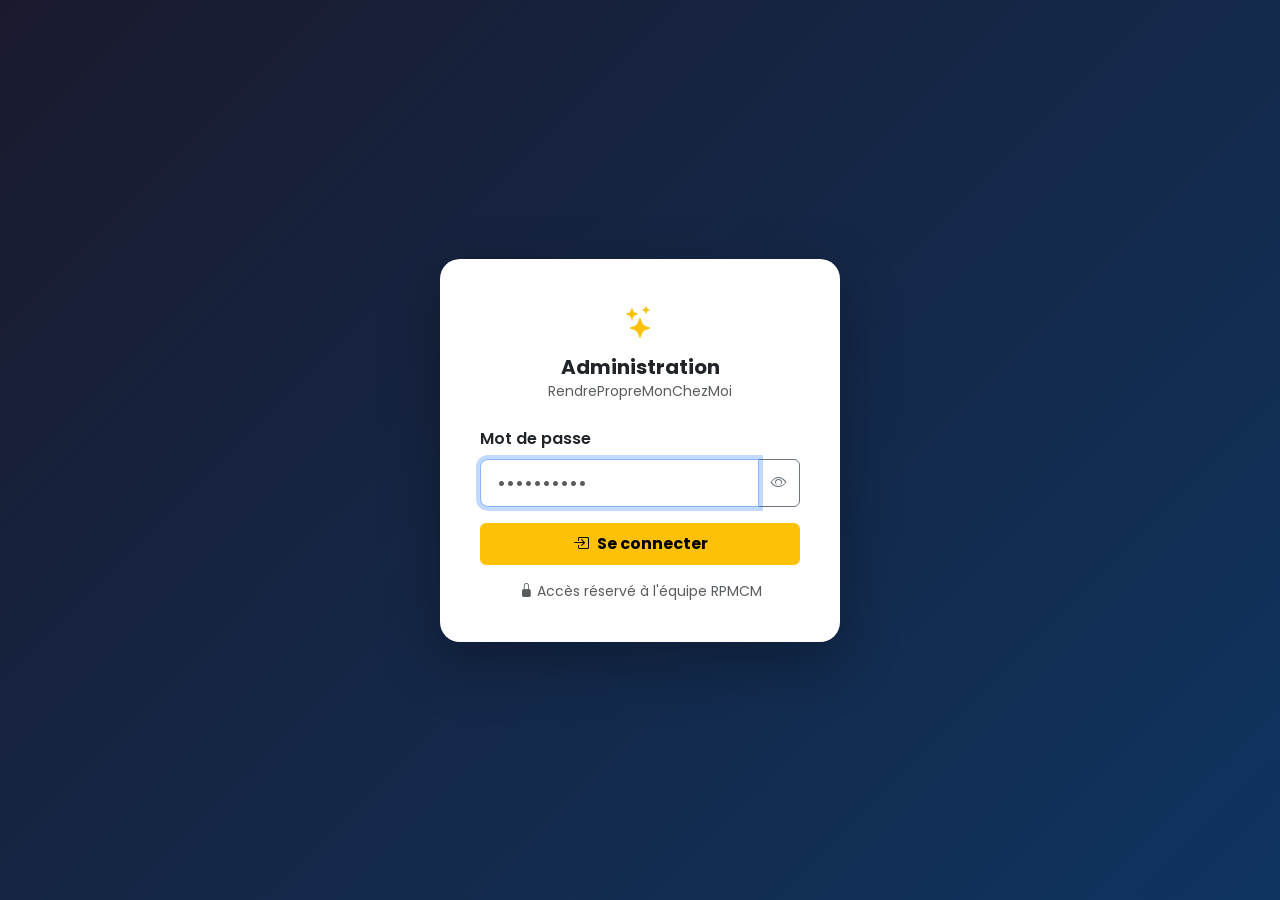
<file: admin.html>
<!DOCTYPE html>
<html lang="fr">
<head>
  <meta charset="UTF-8" />
  <meta name="viewport" content="width=device-width, initial-scale=1.0" />
  <title>Administration – RendrePropreMonChezMoi</title>
  <link href="https://cdn.jsdelivr.net/npm/bootstrap@5.3.3/dist/css/bootstrap.min.css" rel="stylesheet" />
  <link href="https://cdn.jsdelivr.net/npm/bootstrap-icons@1.11.3/font/bootstrap-icons.min.css" rel="stylesheet" />
  <link href="https://fonts.googleapis.com/css2?family=Poppins:wght@400;600;700&display=swap" rel="stylesheet" />
  <style>
    :root {
      --accent: #ffc107;
      --dark:   #1a1a2e;
      --sidebar-w: 260px;
    }
    * { font-family: 'Poppins', sans-serif; }
    body { background: #f4f6fb; }

    /* ── Login ── */
    #loginScreen {
      min-height: 100vh;
      display: flex;
      align-items: center;
      justify-content: center;
      background: linear-gradient(135deg, #1a1a2e 0%, #0f3460 100%);
    }
    .login-card {
      background: #fff;
      border-radius: 20px;
      padding: 2.5rem;
      width: 100%;
      max-width: 400px;
      box-shadow: 0 20px 60px rgba(0,0,0,.3);
    }
    .login-logo { font-size: 2rem; color: var(--accent); }

    /* ── Layout ── */
    #appScreen { display: none; min-height: 100vh; }

    .sidebar {
      position: fixed;
      top: 0; left: 0;
      width: var(--sidebar-w);
      height: 100vh;
      background: var(--dark);
      color: #fff;
      display: flex;
      flex-direction: column;
      z-index: 100;
      overflow-y: auto;
    }
    .sidebar-brand {
      padding: 1.4rem 1.2rem;
      border-bottom: 1px solid rgba(255,255,255,.1);
    }
    .sidebar-brand small { color: rgba(255,255,255,.45); font-size: .72rem; }
    .sidebar-nav { padding: 1rem .6rem; flex: 1; }
    .sidebar-nav .nav-link {
      color: rgba(255,255,255,.65);
      border-radius: 10px;
      padding: .65rem 1rem;
      font-size: .9rem;
      display: flex;
      align-items: center;
      gap: .6rem;
      transition: background .2s, color .2s;
      margin-bottom: 2px;
    }
    .sidebar-nav .nav-link:hover,
    .sidebar-nav .nav-link.active {
      background: rgba(255,193,7,.15);
      color: var(--accent);
    }
    .sidebar-nav .nav-link i { font-size: 1.1rem; width: 20px; text-align: center; }
    .sidebar-footer {
      padding: 1rem 1.2rem;
      border-top: 1px solid rgba(255,255,255,.1);
    }

    .main-content {
      margin-left: var(--sidebar-w);
      padding: 2rem;
      min-height: 100vh;
    }
    .topbar {
      background: #fff;
      border-radius: 14px;
      padding: .9rem 1.4rem;
      margin-bottom: 1.8rem;
      box-shadow: 0 2px 12px rgba(0,0,0,.06);
      display: flex;
      align-items: center;
      justify-content: space-between;
    }

    /* ── Panels ── */
    .panel { display: none; }
    .panel.active { display: block; }

    /* ── Cards ── */
    .stat-card {
      background: #fff;
      border-radius: 14px;
      padding: 1.4rem;
      box-shadow: 0 2px 12px rgba(0,0,0,.06);
    }
    .stat-card .stat-num { font-size: 2rem; font-weight: 800; color: var(--dark); }

    /* ── Offre list ── */
    .offre-row {
      background: #fff;
      border-radius: 12px;
      padding: 1.1rem 1.3rem;
      margin-bottom: .7rem;
      box-shadow: 0 2px 8px rgba(0,0,0,.05);
      display: flex;
      align-items: center;
      gap: 1rem;
      flex-wrap: wrap;
    }
    .offre-row .offre-title { font-weight: 600; font-size: .95rem; flex: 1; min-width: 180px; }
    .offre-row .offre-meta  { font-size: .8rem; color: #888; }
    .offre-actions { display: flex; gap: .4rem; flex-shrink: 0; }

    /* ── Form card ── */
    .form-card {
      background: #fff;
      border-radius: 14px;
      padding: 2rem;
      box-shadow: 0 2px 12px rgba(0,0,0,.06);
    }

    /* ── Toggle switch ── */
    .form-switch .form-check-input { cursor: pointer; }

    /* ── Empty state ── */
    .empty-state { text-align: center; padding: 3rem 1rem; color: #aaa; }
    .empty-state i { font-size: 3rem; margin-bottom: 1rem; }

    /* ── Responsive ── */
    @media (max-width: 768px) {
      .sidebar { transform: translateX(-100%); transition: transform .3s; }
      .sidebar.open { transform: translateX(0); }
      .main-content { margin-left: 0; padding: 1rem; }
    }
  </style>
</head>
<body>

<!-- ══════════════ ÉCRAN DE CONNEXION ══════════════ -->
<div id="loginScreen">
  <div class="login-card">
    <div class="text-center mb-4">
      <div class="login-logo"><i class="bi bi-stars"></i></div>
      <h5 class="fw-bold mt-2 mb-0">Administration</h5>
      <small class="text-muted">RendrePropreMonChezMoi</small>
    </div>
    <div id="loginError" class="alert alert-danger d-none py-2 small">
      <i class="bi bi-exclamation-triangle me-1"></i>Mot de passe incorrect.
    </div>
    <form id="loginForm">
      <div class="mb-3">
        <label class="form-label fw-semibold">Mot de passe</label>
        <div class="input-group">
          <input type="password" id="pwdInput" class="form-control form-control-lg"
                 placeholder="••••••••••" autofocus />
          <button type="button" class="btn btn-outline-secondary" id="togglePwd">
            <i class="bi bi-eye"></i>
          </button>
        </div>
      </div>
      <button type="submit" class="btn btn-warning w-100 fw-bold py-2">
        <i class="bi bi-box-arrow-in-right me-2"></i>Se connecter
      </button>
    </form>
    <p class="text-center text-muted small mt-3 mb-0">
      <i class="bi bi-lock-fill me-1"></i>Accès réservé à l'équipe RPMCM
    </p>
  </div>
</div>

<!-- ══════════════ APPLICATION ══════════════ -->
<div id="appScreen">

  <!-- Sidebar -->
  <aside class="sidebar" id="sidebar">
    <div class="sidebar-brand">
      <div class="d-flex align-items-center gap-2">
        <i class="bi bi-stars text-warning fs-4"></i>
        <div>
          <div class="fw-bold" style="font-size:.9rem">RPMCM Admin</div>
          <small>Gestion des offres</small>
        </div>
      </div>
    </div>
    <nav class="sidebar-nav">
      <a class="nav-link active" href="#" data-panel="dashboard">
        <i class="bi bi-speedometer2"></i> Tableau de bord
      </a>
      <a class="nav-link" href="#" data-panel="liste">
        <i class="bi bi-list-ul"></i> Mes offres
      </a>
      <a class="nav-link" href="#" data-panel="ajouter">
        <i class="bi bi-plus-circle"></i> Ajouter une offre
      </a>
      <hr style="border-color:rgba(255,255,255,.1)">
      <a class="nav-link" href="index.html" target="_blank">
        <i class="bi bi-globe2"></i> Voir le site
      </a>
    </nav>
    <div class="sidebar-footer">
      <button class="btn btn-sm btn-outline-danger w-100" id="logoutBtn">
        <i class="bi bi-box-arrow-left me-1"></i>Déconnexion
      </button>
    </div>
  </aside>

  <!-- Contenu principal -->
  <div class="main-content">

    <!-- Topbar -->
    <div class="topbar">
      <div class="d-flex align-items-center gap-2">
        <button class="btn btn-sm btn-light d-md-none" id="menuToggle">
          <i class="bi bi-list fs-5"></i>
        </button>
        <span class="fw-bold" id="pageTitle">Tableau de bord</span>
      </div>
      <div class="d-flex align-items-center gap-2">
        <span class="badge bg-success-subtle text-success fw-semibold">
          <i class="bi bi-circle-fill me-1" style="font-size:.5rem"></i>Connecté
        </span>
      </div>
    </div>

    <!-- ── PANEL : DASHBOARD ── -->
    <div class="panel active" id="panel-dashboard">
      <div class="row g-3 mb-4">
        <div class="col-sm-6 col-lg-3">
          <div class="stat-card">
            <div class="d-flex align-items-center gap-3">
              <div class="rounded-3 bg-warning-subtle p-3">
                <i class="bi bi-briefcase-fill text-warning fs-4"></i>
              </div>
              <div>
                <div class="stat-num" id="stat-total">0</div>
                <div class="text-muted small">Offres total</div>
              </div>
            </div>
          </div>
        </div>
        <div class="col-sm-6 col-lg-3">
          <div class="stat-card">
            <div class="d-flex align-items-center gap-3">
              <div class="rounded-3 bg-success-subtle p-3">
                <i class="bi bi-eye-fill text-success fs-4"></i>
              </div>
              <div>
                <div class="stat-num" id="stat-actives">0</div>
                <div class="text-muted small">Offres publiées</div>
              </div>
            </div>
          </div>
        </div>
        <div class="col-sm-6 col-lg-3">
          <div class="stat-card">
            <div class="d-flex align-items-center gap-3">
              <div class="rounded-3 bg-secondary-subtle p-3">
                <i class="bi bi-eye-slash-fill text-secondary fs-4"></i>
              </div>
              <div>
                <div class="stat-num" id="stat-masquees">0</div>
                <div class="text-muted small">Masquées</div>
              </div>
            </div>
          </div>
        </div>
        <div class="col-sm-6 col-lg-3">
          <div class="stat-card">
            <div class="d-flex align-items-center gap-3">
              <div class="rounded-3 bg-primary-subtle p-3">
                <i class="bi bi-calendar-check text-primary fs-4"></i>
              </div>
              <div>
                <div class="stat-num" id="stat-date">—</div>
                <div class="text-muted small">Dernière mise à jour</div>
              </div>
            </div>
          </div>
        </div>
      </div>

      <div class="form-card">
        <h6 class="fw-bold mb-3"><i class="bi bi-clock-history me-2 text-warning"></i>Aperçu rapide des offres</h6>
        <div id="dashboard-preview"></div>
        <div class="mt-3 pt-2 border-top">
          <button class="btn btn-warning fw-semibold me-2" onclick="showPanel('ajouter')">
            <i class="bi bi-plus-lg me-1"></i>Nouvelle offre
          </button>
          <button class="btn btn-outline-secondary" onclick="showPanel('liste')">
            <i class="bi bi-list-ul me-1"></i>Gérer toutes les offres
          </button>
        </div>
      </div>
    </div>

    <!-- ── PANEL : LISTE ── -->
    <div class="panel" id="panel-liste">
      <div class="d-flex justify-content-between align-items-center mb-3 flex-wrap gap-2">
        <h6 class="fw-bold mb-0">Toutes les offres</h6>
        <button class="btn btn-warning btn-sm fw-semibold" onclick="showPanel('ajouter')">
          <i class="bi bi-plus-lg me-1"></i>Ajouter une offre
        </button>
      </div>
      <div id="offres-list"></div>
    </div>

    <!-- ── PANEL : AJOUTER / MODIFIER ── -->
    <div class="panel" id="panel-ajouter">
      <div class="form-card" style="max-width:720px">
        <h6 class="fw-bold mb-4" id="form-panel-title">
          <i class="bi bi-plus-circle me-2 text-warning"></i>Ajouter une offre
        </h6>
        <form id="offreForm" novalidate>
          <input type="hidden" id="editId" />
          <div class="row g-3">

            <div class="col-12">
              <label class="form-label fw-semibold">Intitulé du poste <span class="text-danger">*</span></label>
              <input type="text" class="form-control" id="fTitre"
                     placeholder="Ex : Agent d'entretien – Immeubles" required />
            </div>

            <div class="col-sm-6">
              <label class="form-label fw-semibold">Type de contrat <span class="text-danger">*</span></label>
              <select class="form-select" id="fType" required>
                <option value="" disabled selected>Choisir…</option>
                <option value="CDI">CDI</option>
                <option value="CDD">CDD</option>
                <option value="Stage">Stage</option>
                <option value="Ouvert">Candidature ouverte</option>
              </select>
            </div>

            <div class="col-sm-6">
              <label class="form-label fw-semibold">Lieu & rythme <span class="text-danger">*</span></label>
              <input type="text" class="form-control" id="fLieu"
                     placeholder="Ex : Abidjan · Temps plein" required />
            </div>

            <div class="col-12">
              <label class="form-label fw-semibold">Description du poste <span class="text-danger">*</span></label>
              <textarea class="form-control" id="fDescription" rows="3"
                placeholder="Décrivez les missions et responsabilités du poste…" required></textarea>
            </div>

            <div class="col-12">
              <label class="form-label fw-semibold">Mots-clés / Tags</label>
              <input type="text" class="form-control" id="fTags"
                     placeholder="Ex : Débutant accepté, Formation assurée (séparer par des virgules)" />
              <div class="form-text">Séparez les mots-clés par des virgules.</div>
            </div>

            <div class="col-12">
              <div class="form-check form-switch">
                <input class="form-check-input" type="checkbox" id="fActif" checked />
                <label class="form-check-label fw-semibold" for="fActif">
                  Publier immédiatement sur le site
                </label>
              </div>
            </div>

            <div class="col-12 d-flex gap-2 flex-wrap pt-1">
              <button type="submit" class="btn btn-warning fw-bold px-4" id="offreSubmitBtn">
                <i class="bi bi-check-lg me-1"></i>Enregistrer l'offre
              </button>
              <button type="button" class="btn btn-outline-secondary" onclick="resetForm()">
                <i class="bi bi-x-lg me-1"></i>Annuler
              </button>
            </div>

          </div>
        </form>
      </div>
    </div>

  </div><!-- /main-content -->
</div><!-- /appScreen -->

<script src="https://cdn.jsdelivr.net/npm/bootstrap@5.3.3/dist/js/bootstrap.bundle.min.js"></script>
<script>
// ════════════════════════════════════
//  CONFIG
// ════════════════════════════════════
const MOT_DE_PASSE = 'Rpmcm@2025';
const STORAGE_KEY  = 'rpmcm_offres';

const OFFRES_DEFAUT = [
  { id: uid(), titre: "Agent d'entretien – Immeubles & parties communes", type: 'CDI', lieu: 'Abidjan (tous quartiers) · Temps plein', description: "Nettoyage des paliers, escaliers, halls d'entrée et devantures d'immeubles résidentiels.", tags: ['Débutant accepté', 'Formation assurée'], actif: true },
  { id: uid(), titre: "Technicien(ne) de surface – Résidentiel & bureaux", type: 'CDD', lieu: 'Abidjan · Temps partiel ou plein', description: "Ménage, dépoussiérage, lavage de sols et vitres chez des particuliers et en entreprise.", tags: ['Expérience souhaitée', 'Véhiculé(e) +'], actif: true },
  { id: uid(), titre: "Chef d'équipe – Coordination terrain", type: 'CDI', lieu: 'Abidjan · Temps plein', description: "Encadrement d'une équipe de 3 à 5 agents, planification et contrôle qualité des chantiers.", tags: ["2 ans d'expérience min.", 'Leadership'], actif: true },
  { id: uid(), titre: "Candidature spontanée", type: 'Ouvert', lieu: 'Abidjan · Tout profil', description: "Vous ne trouvez pas de poste correspondant ? Envoyez-nous votre candidature.", tags: ['Tous niveaux', 'Motivation essentielle'], actif: true }
];

function uid() { return 'job-' + Math.random().toString(36).slice(2, 9); }

// ════════════════════════════════════
//  DONNÉES
// ════════════════════════════════════
function getOffres() {
  const d = localStorage.getItem(STORAGE_KEY);
  if (!d) { localStorage.setItem(STORAGE_KEY, JSON.stringify(OFFRES_DEFAUT)); return OFFRES_DEFAUT; }
  return JSON.parse(d);
}
function saveOffres(offres) {
  localStorage.setItem(STORAGE_KEY, JSON.stringify(offres));
  localStorage.setItem('rpmcm_lastUpdate', new Date().toLocaleDateString('fr-FR'));
}

// ════════════════════════════════════
//  CONNEXION
// ════════════════════════════════════
document.getElementById('loginForm').addEventListener('submit', e => {
  e.preventDefault();
  const pwd = document.getElementById('pwdInput').value;
  if (pwd === MOT_DE_PASSE) {
    document.getElementById('loginScreen').style.display = 'none';
    document.getElementById('appScreen').style.display   = 'block';
    refreshAll();
  } else {
    document.getElementById('loginError').classList.remove('d-none');
    document.getElementById('pwdInput').value = '';
    document.getElementById('pwdInput').focus();
  }
});

document.getElementById('togglePwd').addEventListener('click', () => {
  const inp = document.getElementById('pwdInput');
  const icon = document.querySelector('#togglePwd i');
  if (inp.type === 'password') { inp.type = 'text'; icon.className = 'bi bi-eye-slash'; }
  else                         { inp.type = 'password'; icon.className = 'bi bi-eye'; }
});

document.getElementById('logoutBtn').addEventListener('click', () => {
  document.getElementById('appScreen').style.display   = 'none';
  document.getElementById('loginScreen').style.display = 'flex';
  document.getElementById('pwdInput').value = '';
});

// ════════════════════════════════════
//  NAVIGATION PANNEAUX
// ════════════════════════════════════
const PANEL_TITLES = {
  dashboard: 'Tableau de bord',
  liste:     'Mes offres',
  ajouter:   'Ajouter une offre'
};

function showPanel(name) {
  document.querySelectorAll('.panel').forEach(p => p.classList.remove('active'));
  document.querySelectorAll('.sidebar-nav .nav-link').forEach(l => l.classList.remove('active'));
  document.getElementById('panel-' + name).classList.add('active');
  const link = document.querySelector(`.sidebar-nav [data-panel="${name}"]`);
  if (link) link.classList.add('active');
  document.getElementById('pageTitle').textContent = PANEL_TITLES[name] || '';
  if (name === 'dashboard') refreshDashboard();
  if (name === 'liste')     renderListe();
  if (name === 'ajouter' && !document.getElementById('editId').value) resetForm();
  document.getElementById('sidebar').classList.remove('open');
}

document.querySelectorAll('.sidebar-nav [data-panel]').forEach(link => {
  link.addEventListener('click', e => {
    e.preventDefault();
    showPanel(link.dataset.panel);
  });
});

document.getElementById('menuToggle').addEventListener('click', () => {
  document.getElementById('sidebar').classList.toggle('open');
});

// ════════════════════════════════════
//  DASHBOARD
// ════════════════════════════════════
const TYPE_COLORS = { CDI:'bg-warning text-dark', CDD:'bg-success text-white', Stage:'bg-info text-dark', Ouvert:'bg-secondary text-white' };

function refreshDashboard() {
  const offres = getOffres();
  const actives = offres.filter(o => o.actif);
  document.getElementById('stat-total').textContent    = offres.length;
  document.getElementById('stat-actives').textContent  = actives.length;
  document.getElementById('stat-masquees').textContent = offres.length - actives.length;
  document.getElementById('stat-date').textContent     = localStorage.getItem('rpmcm_lastUpdate') || '—';

  const prev = document.getElementById('dashboard-preview');
  if (offres.length === 0) {
    prev.innerHTML = '<div class="empty-state"><i class="bi bi-inbox"></i><p>Aucune offre. Commencez par en créer une.</p></div>';
    return;
  }
  prev.innerHTML = offres.slice(0, 4).map(o => `
    <div class="offre-row">
      <div>
        <div class="offre-title">${o.titre}</div>
        <div class="offre-meta">${o.type} · ${o.lieu}</div>
      </div>
      <span class="badge ${TYPE_COLORS[o.type]||'bg-secondary text-white'}">${o.type}</span>
      <span class="badge ${o.actif ? 'bg-success-subtle text-success' : 'bg-secondary-subtle text-secondary'}">
        ${o.actif ? 'Publiée' : 'Masquée'}
      </span>
    </div>`).join('');
}

// ════════════════════════════════════
//  LISTE
// ════════════════════════════════════
function renderListe() {
  const offres = getOffres();
  const container = document.getElementById('offres-list');
  if (offres.length === 0) {
    container.innerHTML = `
      <div class="empty-state form-card">
        <i class="bi bi-inbox"></i>
        <p class="mb-3">Aucune offre pour le moment.</p>
        <button class="btn btn-warning fw-semibold" onclick="showPanel('ajouter')">
          <i class="bi bi-plus-lg me-1"></i>Créer ma première offre
        </button>
      </div>`;
    return;
  }
  container.innerHTML = offres.map(o => `
    <div class="offre-row" id="row-${o.id}">
      <div style="flex:1;min-width:160px">
        <div class="offre-title">${o.titre}</div>
        <div class="offre-meta">${o.type} · ${o.lieu}</div>
      </div>
      <span class="badge ${TYPE_COLORS[o.type]||'bg-secondary text-white'}">${o.type}</span>
      <span class="badge ${o.actif ? 'bg-success-subtle text-success' : 'bg-secondary-subtle text-secondary'}">
        ${o.actif ? '<i class="bi bi-eye me-1"></i>Publiée' : '<i class="bi bi-eye-slash me-1"></i>Masquée'}
      </span>
      <div class="offre-actions">
        <button class="btn btn-sm btn-outline-warning" title="Modifier" onclick="editOffre('${o.id}')">
          <i class="bi bi-pencil"></i>
        </button>
        <button class="btn btn-sm ${o.actif ? 'btn-outline-secondary' : 'btn-outline-success'}" title="${o.actif ? 'Masquer' : 'Publier'}" onclick="toggleActif('${o.id}')">
          <i class="bi bi-${o.actif ? 'eye-slash' : 'eye'}"></i>
        </button>
        <button class="btn btn-sm btn-outline-danger" title="Supprimer" onclick="supprimerOffre('${o.id}')">
          <i class="bi bi-trash"></i>
        </button>
      </div>
    </div>`).join('');
}

function toggleActif(id) {
  const offres = getOffres();
  const o = offres.find(x => x.id === id);
  if (!o) return;
  o.actif = !o.actif;
  saveOffres(offres);
  renderListe();
  toast(`Offre "${o.titre}" ${o.actif ? 'publiée' : 'masquée'}.`);
}

function supprimerOffre(id) {
  const offres = getOffres();
  const o = offres.find(x => x.id === id);
  if (!o) return;
  if (!confirm(`Supprimer définitivement l'offre "${o.titre}" ?`)) return;
  saveOffres(offres.filter(x => x.id !== id));
  renderListe();
  refreshDashboard();
  toast('Offre supprimée.', 'danger');
}

function editOffre(id) {
  const o = getOffres().find(x => x.id === id);
  if (!o) return;
  document.getElementById('editId').value       = o.id;
  document.getElementById('fTitre').value       = o.titre;
  document.getElementById('fType').value        = o.type;
  document.getElementById('fLieu').value        = o.lieu;
  document.getElementById('fDescription').value = o.description;
  document.getElementById('fTags').value        = (o.tags || []).join(', ');
  document.getElementById('fActif').checked     = o.actif;
  document.getElementById('form-panel-title').innerHTML =
    '<i class="bi bi-pencil-square me-2 text-warning"></i>Modifier l\'offre';
  document.getElementById('offreSubmitBtn').innerHTML =
    '<i class="bi bi-check-lg me-1"></i>Mettre à jour';
  showPanel('ajouter');
  window.scrollTo({ top: 0, behavior: 'smooth' });
}

// ════════════════════════════════════
//  FORMULAIRE
// ════════════════════════════════════
document.getElementById('offreForm').addEventListener('submit', e => {
  e.preventDefault();
  const form = e.target;
  if (!form.checkValidity()) { form.classList.add('was-validated'); return; }

  const id    = document.getElementById('editId').value;
  const offre = {
    id:          id || uid(),
    titre:       document.getElementById('fTitre').value.trim(),
    type:        document.getElementById('fType').value,
    lieu:        document.getElementById('fLieu').value.trim(),
    description: document.getElementById('fDescription').value.trim(),
    tags:        document.getElementById('fTags').value.split(',').map(t => t.trim()).filter(Boolean),
    actif:       document.getElementById('fActif').checked
  };

  let offres = getOffres();
  if (id) {
    offres = offres.map(o => o.id === id ? offre : o);
    toast('Offre mise à jour avec succès !');
  } else {
    offres.push(offre);
    toast('Nouvelle offre publiée !');
  }
  saveOffres(offres);
  resetForm();
  showPanel('liste');
});

function resetForm() {
  document.getElementById('offreForm').reset();
  document.getElementById('offreForm').classList.remove('was-validated');
  document.getElementById('editId').value = '';
  document.getElementById('fActif').checked = true;
  document.getElementById('form-panel-title').innerHTML =
    '<i class="bi bi-plus-circle me-2 text-warning"></i>Ajouter une offre';
  document.getElementById('offreSubmitBtn').innerHTML =
    '<i class="bi bi-check-lg me-1"></i>Enregistrer l\'offre';
}

// ════════════════════════════════════
//  TOAST
// ════════════════════════════════════
function toast(msg, type = 'success') {
  const id    = 'toast-' + Date.now();
  const color = type === 'success' ? 'bg-success' : 'bg-danger';
  document.body.insertAdjacentHTML('beforeend', `
    <div id="${id}" class="toast align-items-center text-white ${color} border-0 position-fixed bottom-0 end-0 m-3 shadow"
         role="alert" style="z-index:9999;min-width:280px">
      <div class="d-flex">
        <div class="toast-body fw-semibold">${msg}</div>
        <button type="button" class="btn-close btn-close-white me-2 m-auto" data-bs-dismiss="toast"></button>
      </div>
    </div>`);
  const el = document.getElementById(id);
  new bootstrap.Toast(el, { delay: 4000 }).show();
  el.addEventListener('hidden.bs.toast', () => el.remove());
}

// ════════════════════════════════════
//  INIT
// ════════════════════════════════════
function refreshAll() {
  refreshDashboard();
}
</script>
</body>
</html>
</file>
